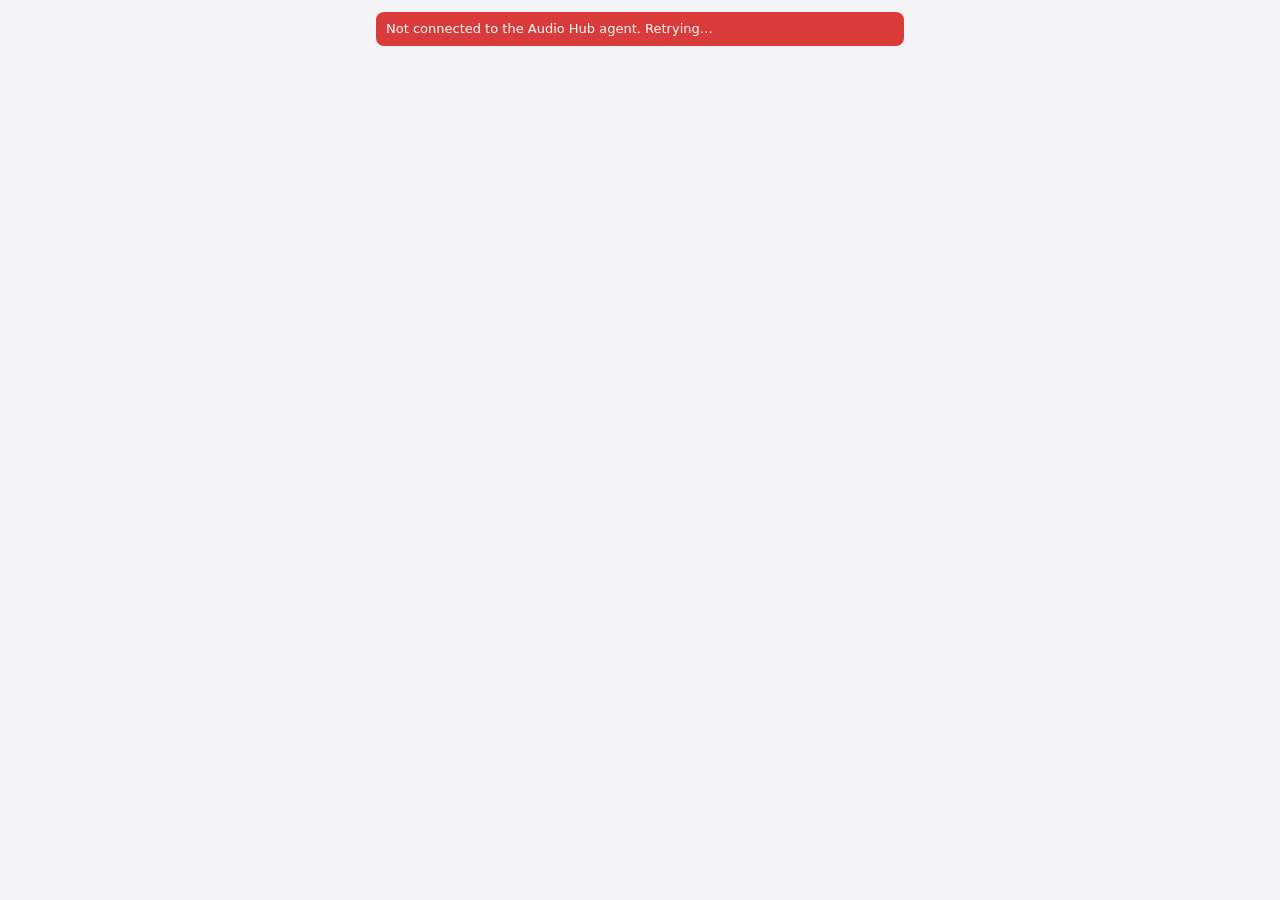
<file: audiohub/web/index.html>
<!doctype html>
<html lang="en">
<head>
<meta charset="utf-8">
<meta name="viewport" content="width=device-width,initial-scale=1">
<title>Audio Hub</title>
<style>
:root{
  --bg:#f4f4f6; --card:#fff; --fg:#1c1c1f; --muted:#6c6c74; --line:#e2e2e8;
  --accent:#2f6fed; --meter:#2fb862; --chip:#ececf1; --danger:#d93a3a;
}
@media (prefers-color-scheme:dark){
  :root{ --bg:#161618; --card:#222226; --fg:#ececf0; --muted:#9a9aa4; --line:#323238;
         --accent:#6a95ff; --meter:#37d06f; --chip:#2e2e34; --danger:#ff6b6b; }
}
*{box-sizing:border-box}
body{margin:0;background:var(--bg);color:var(--fg);font:14px/1.35 "Segoe UI",system-ui,sans-serif}
main{max-width:560px;margin:0 auto;padding:12px 16px 24px}
.offline{display:none;margin:0 0 10px;padding:8px 10px;border-radius:8px;background:var(--danger);color:#fff;font-size:13px}
body.down .offline{display:block}
.machine{background:var(--card);border:1px solid var(--line);border-radius:12px;padding:12px;margin-bottom:14px}
.mhead{display:flex;align-items:baseline;gap:8px;margin-bottom:6px}
.mname{font-weight:600;font-size:15px}
.dev{color:var(--muted);font-size:12px;white-space:nowrap;overflow:hidden;text-overflow:ellipsis}
h3{margin:14px 0 4px;font-size:11px;letter-spacing:.06em;text-transform:uppercase;color:var(--muted);font-weight:600}
.empty{color:var(--muted);font-size:13px;padding:6px 0}
.row{padding:8px 0;border-top:1px solid var(--line)}
.row:first-child{border-top:0}
.top{display:flex;align-items:center;gap:8px}
.info{flex:1;min-width:0}
.name{font-weight:600}
.sub{color:var(--muted);font-size:12px;white-space:nowrap;overflow:hidden;text-overflow:ellipsis}
.recent .name{font-weight:500;color:var(--muted)}
.btns{display:flex;gap:2px}
button{font:inherit;border:0;background:transparent;color:var(--fg);border-radius:6px;cursor:pointer;
       min-width:28px;height:28px;padding:0 6px}
button:hover{background:var(--chip)}
button[hidden]{display:none}
.vol{display:flex;align-items:center;gap:8px;margin-top:4px}
.vol[hidden]{display:none}
input[type=range]{flex:1;accent-color:var(--accent);min-width:0}
.pct{width:36px;text-align:right;font-variant-numeric:tabular-nums;color:var(--muted);font-size:12px}
.mute.on{color:var(--danger)}
.meter{height:3px;border-radius:2px;background:var(--chip);margin-top:4px;overflow:hidden}
.meter i{display:block;height:100%;width:0;background:var(--meter);transition:width .15s linear}
.recent .meter{display:none}
.master{margin-bottom:2px}
.row.child{margin-left:18px;padding:6px 0 6px 10px;border-top:0;border-left:2px solid var(--line)}
.row.child .name{font-weight:500;font-size:13px;white-space:nowrap;overflow:hidden;text-overflow:ellipsis}
.row.child .meter{display:none}
</style>
</head>
<body>
<main>
  <div class="offline">Not connected to the Audio Hub agent. Retrying…</div>
  <div id="machines"></div>
</main>
<script>
const OS_ICON = {windows: "🖥", mac: "🍎"};
let ws, dragging = null;

function send(o){ if (ws && ws.readyState === 1) ws.send(JSON.stringify(o)); }

function connect(){
  ws = new WebSocket(`ws://${location.host}/ws`);
  ws.onopen = () => document.body.classList.remove("down");
  ws.onmessage = e => render(JSON.parse(e.data));
  ws.onclose = () => { document.body.classList.add("down"); setTimeout(connect, 1000); };
}

function el(html){ const t = document.createElement("template"); t.innerHTML = html.trim(); return t.content.firstChild; }

function ago(s){
  if (s == null) return "";
  if (s < 60) return "just now";
  if (s < 3600) return `${Math.floor(s/60)}m ago`;
  return `${Math.floor(s/3600)}h ago`;
}

// A volume slider + mute button + percentage, reused for master and app rows.
function volumeControls(node, onVolume, onMute){
  const range = node.querySelector("input"), mute = node.querySelector(".mute");
  range.addEventListener("pointerdown", () => dragging = range);
  range.addEventListener("change", () => { if (dragging === range) dragging = null; });
  range.addEventListener("input", () => { node.querySelector(".pct").textContent = range.value + "%"; onVolume(range.value / 100); });
  mute.addEventListener("click", () => onMute(!mute.classList.contains("on")));
}
function setVolume(node, volume, muted){
  const range = node.querySelector("input");
  if (dragging !== range) {
    range.value = Math.round(volume * 100);
    node.querySelector(".pct").textContent = range.value + "%";
  }
  const mute = node.querySelector(".mute");
  mute.classList.toggle("on", !!muted);
  mute.textContent = muted ? "🔇" : "🔊";
  mute.title = muted ? "Unmute" : "Mute";
}
const VOL_HTML = `<div class="vol"><button class="mute"></button><input type="range" min="0" max="100"><span class="pct"></span></div>`;

function makeRow(machine, key){
  const n = el(`<div class="row">
    <div class="top">
      <div class="info"><div class="name"></div><div class="sub"></div></div>
      <div class="btns">
        <button class="prev" title="Previous">⏮</button>
        <button class="pp"></button>
        <button class="next" title="Next">⏭</button>
        <button class="x" title="Remove from Recent">✕</button>
      </div>
    </div>
    ${VOL_HTML}
    <div class="meter"><i></i></div>
  </div>`);
  const c = cmd => () => send({machine, key, cmd});
  n.querySelector(".prev").onclick = c("prev");
  n.querySelector(".pp").onclick = c("playpause");
  n.querySelector(".next").onclick = c("next");
  n.querySelector(".x").onclick = c("dismiss");
  volumeControls(n.querySelector(".vol"),
    v => send({machine, key, cmd: "volume", value: v}),
    m => send({machine, key, cmd: "mute", value: m}));
  return n;
}

function updateRow(n, r, section){
  // A tab shown without its browser above it says which browser it's in.
  n.classList.toggle("child", !!r.parent && !r.parentName);
  n.querySelector(".name").textContent = r.name;
  n.querySelector(".name").title = r.name;
  const track = [r.parentName, r.title, r.artist].filter(Boolean).join(r.title ? " – " : " · ");
  let sub;
  if (section === "playing") sub = track || "Playing";
  else sub = [track, r.status, ago(r.ago)].filter(Boolean).join(" · ");
  n.querySelector(".sub").textContent = sub;
  n.querySelector(".sub").title = sub;

  const playing = section === "playing";
  const skip = playing && r.media && !r.parent; // tabs have no previous/next
  n.querySelector(".prev").hidden = !skip;
  n.querySelector(".next").hidden = !skip;
  const pp = n.querySelector(".pp");
  pp.hidden = !r.media;
  pp.textContent = playing ? "⏸" : "▶";
  pp.title = playing ? "Pause" : "Resume";
  n.querySelector(".x").hidden = playing;

  const vol = n.querySelector(".vol");
  vol.hidden = r.volume == null;
  if (r.volume != null) setVolume(vol, r.volume, r.muted);
  const level = r.muted ? 0 : Math.min(1, Math.sqrt(r.peak));
  n.querySelector(".meter i").style.width = (level * 100).toFixed(1) + "%";
}

// Keyed list update: keep DOM nodes so clicks and drags aren't interrupted by refreshes.
function syncList(container, rows, machine, section){
  const cache = container._nodes || (container._nodes = new Map());
  const seen = new Set();
  rows.forEach((r, i) => {
    let n = cache.get(r.key);
    if (!n) { n = makeRow(machine, r.key); cache.set(r.key, n); }
    updateRow(n, r, section);
    if (container.children[i] !== n) container.insertBefore(n, container.children[i] || null);
    seen.add(r.key);
  });
  for (const [k, n] of cache) if (!seen.has(k)) { n.remove(); cache.delete(k); }
  container.parentNode.querySelector(`.empty.${section}-empty`).hidden = rows.length > 0;
}

const machineNodes = new Map();
function render(state){
  const root = document.getElementById("machines");
  for (const m of state.machines) {
    let n = machineNodes.get(m.id);
    if (!n) {
      n = el(`<section class="machine">
        <div class="mhead"><span class="mname"></span><span class="dev"></span></div>
        <div class="master">${VOL_HTML}</div>
        <h3>▶ Now playing</h3>
        <div class="empty playing-empty">Nothing playing</div>
        <div class="list playing"></div>
        <h3>⏱ Recent</h3>
        <div class="empty recent-empty">Nothing recent</div>
        <div class="list recent"></div>
      </section>`);
      volumeControls(n.querySelector(".master .vol"),
        v => send({machine: m.id, cmd: "master_volume", value: v}),
        x => send({machine: m.id, cmd: "master_mute", value: x}));
      machineNodes.set(m.id, n);
      root.appendChild(n);
    }
    n.querySelector(".mname").textContent = `${OS_ICON[m.os] || "💻"} ${m.name}`;
    n.querySelector(".dev").textContent = m.master.device;
    setVolume(n.querySelector(".master .vol"), m.master.volume, m.master.muted);
    syncList(n.querySelector(".list.playing"), m.playing, m.id, "playing");
    syncList(n.querySelector(".list.recent"), m.recent, m.id, "recent");
  }
}

connect();
</script>
</body>
</html>
</file>
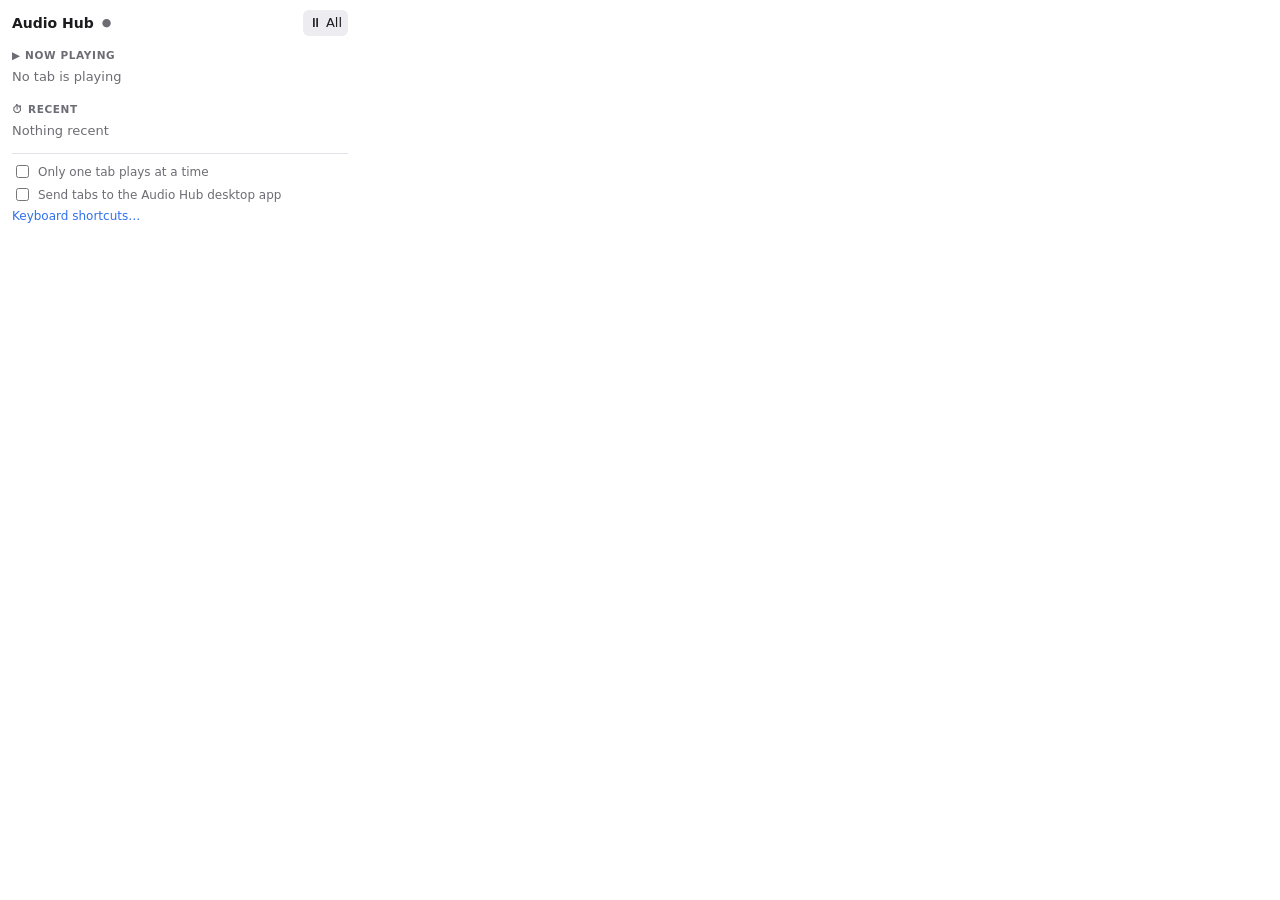
<file: extension/popup.html>
<!doctype html>
<html lang="en">
<head>
<meta charset="utf-8">
<title>Audio Hub</title>
<link rel="stylesheet" href="popup.css">
</head>
<body>
  <header>
    <span class="title">Audio Hub</span>
    <span class="hub" id="hub"></span>
    <button id="pauseAll" title="Pause every tab">⏸ All</button>
  </header>

  <h3>▶ Now playing</h3>
  <div class="empty" id="playingEmpty">No tab is playing</div>
  <div class="list" id="playing"></div>

  <h3>⏱ Recent</h3>
  <div class="empty" id="recentEmpty">Nothing recent</div>
  <div class="list" id="recent"></div>

  <footer>
    <label><input type="checkbox" id="onePlayer"> Only one tab plays at a time</label>
    <label><input type="checkbox" id="hubSetting"> Send tabs to the Audio Hub desktop app</label>
    <a href="#" id="shortcuts">Keyboard shortcuts…</a>
  </footer>
  <script src="popup.js"></script>
</body>
</html>
</file>
<file: extension/popup.css>
:root {
  --bg: #fff; --fg: #1c1c1f; --muted: #6c6c74; --line: #e2e2e8;
  --accent: #2f6fed; --chip: #ececf1; --ok: #2fb862; --danger: #d93a3a;
}
@media (prefers-color-scheme: dark) {
  :root { --bg: #222226; --fg: #ececf0; --muted: #9a9aa4; --line: #323238;
          --accent: #6a95ff; --chip: #2e2e34; --ok: #37d06f; --danger: #ff6b6b; }
}
* { box-sizing: border-box; }
body { margin: 0; width: 360px; padding: 10px 12px 8px; background: var(--bg); color: var(--fg);
       font: 13px/1.35 "Segoe UI", system-ui, sans-serif; }
header { display: flex; align-items: center; gap: 8px; }
.title { font-weight: 600; font-size: 14px; }
.hub { flex: 1; color: var(--muted); font-size: 11px; white-space: nowrap; }
.hub::before { content: "●"; margin-right: 4px; color: var(--muted); }
.hub.on::before { color: var(--ok); }
h3 { margin: 12px 0 2px; font-size: 10.5px; letter-spacing: .06em; text-transform: uppercase;
     color: var(--muted); font-weight: 600; }
.empty { color: var(--muted); padding: 4px 0; }
.empty[hidden] { display: none; }
.row { padding: 7px 0; border-top: 1px solid var(--line); }
.row:first-child { border-top: 0; }
.top { display: flex; align-items: center; gap: 8px; }
.icon { width: 16px; height: 16px; flex: none; border-radius: 3px; }
.info { flex: 1; min-width: 0; cursor: pointer; }
.info:hover .name { text-decoration: underline; }
.name { font-weight: 600; white-space: nowrap; overflow: hidden; text-overflow: ellipsis; }
#recent .name { font-weight: 500; color: var(--muted); }
.sub { color: var(--muted); font-size: 11.5px; white-space: nowrap; overflow: hidden; text-overflow: ellipsis; }
button { font: inherit; border: 0; background: transparent; color: var(--fg); border-radius: 6px;
         cursor: pointer; min-width: 26px; height: 26px; padding: 0 6px; }
button:hover { background: var(--chip); }
button[hidden] { display: none; }
header button { background: var(--chip); }
.vol { display: flex; align-items: center; gap: 6px; margin: 2px 0 0 24px; }
.vol[hidden] { display: none; }
input[type=range] { flex: 1; accent-color: var(--accent); min-width: 0; }
.pct { width: 34px; text-align: right; color: var(--muted); font-size: 11px; font-variant-numeric: tabular-nums; }
.mute.on { color: var(--danger); }
footer { margin-top: 10px; padding-top: 8px; border-top: 1px solid var(--line);
         display: flex; flex-direction: column; gap: 4px; color: var(--muted); font-size: 12px; }
footer label { display: flex; align-items: center; gap: 6px; cursor: pointer; }
footer a { color: var(--accent); text-decoration: none; }
</file>
